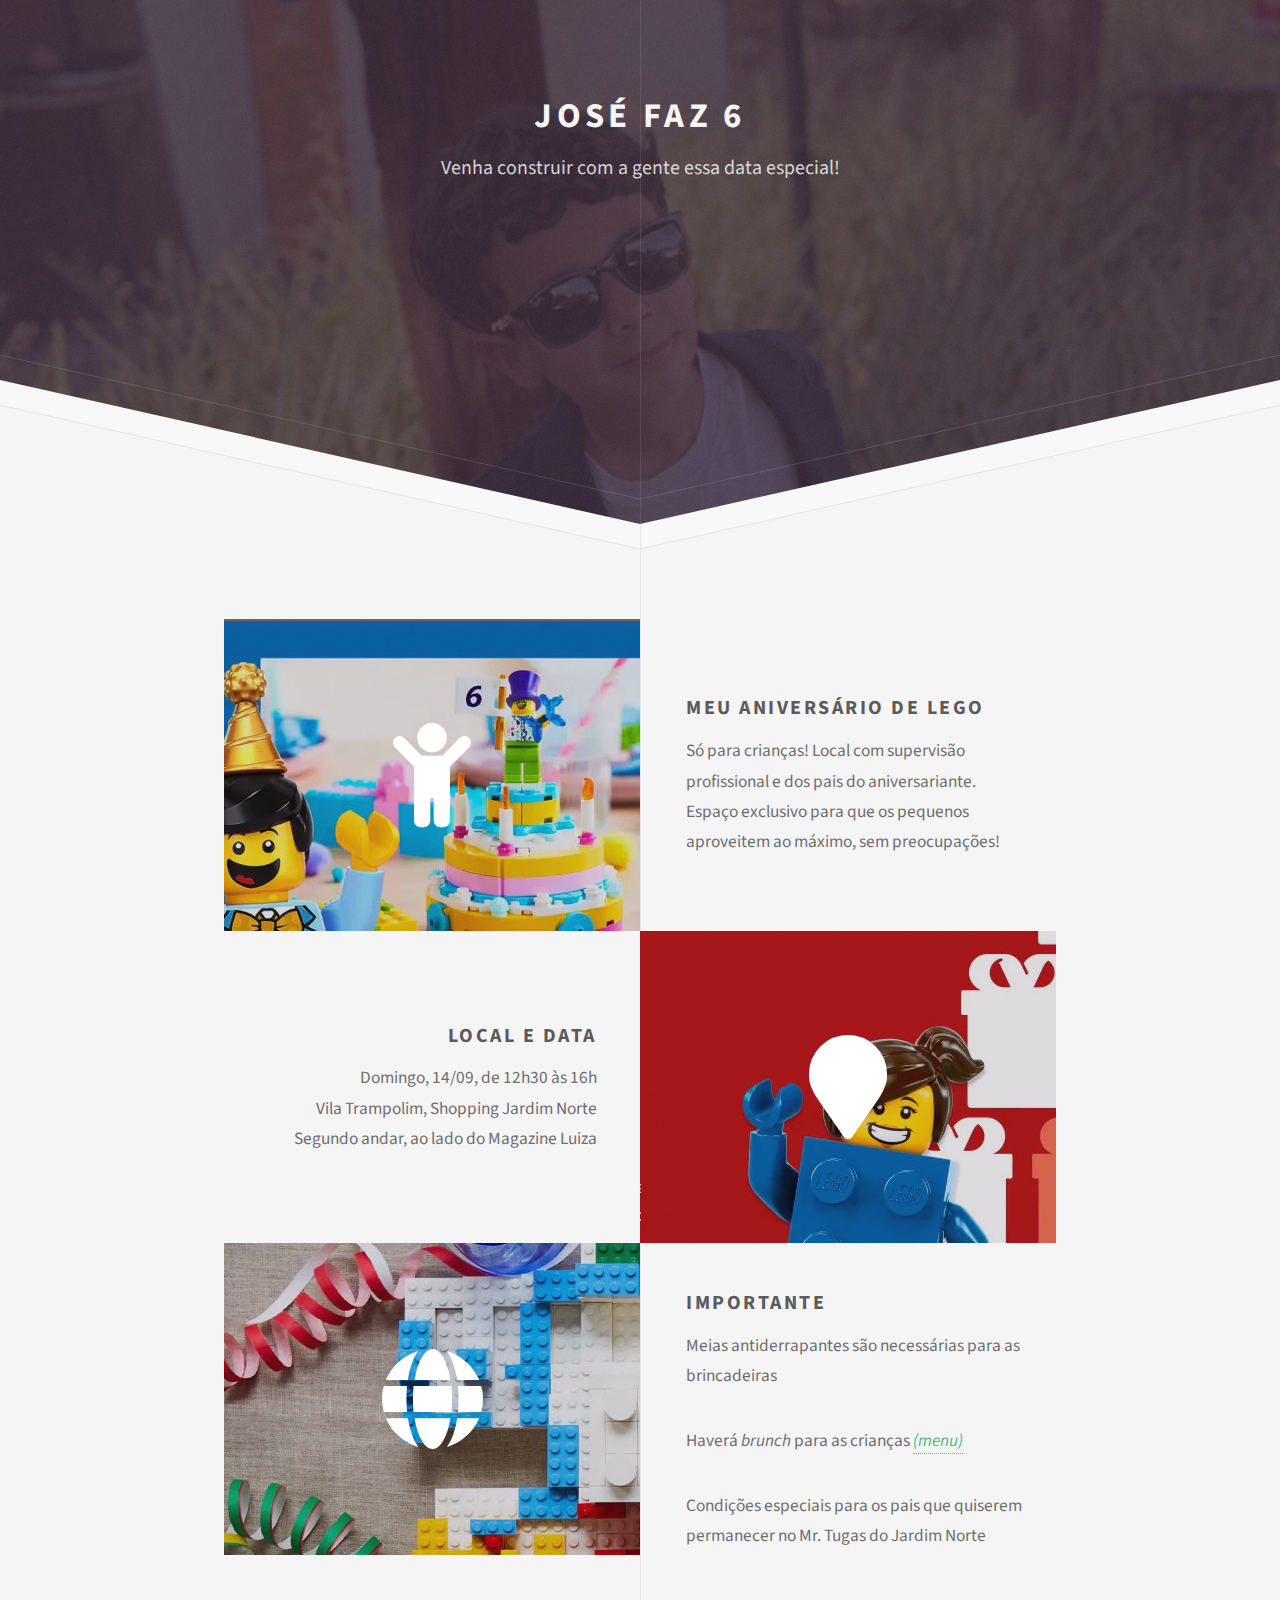
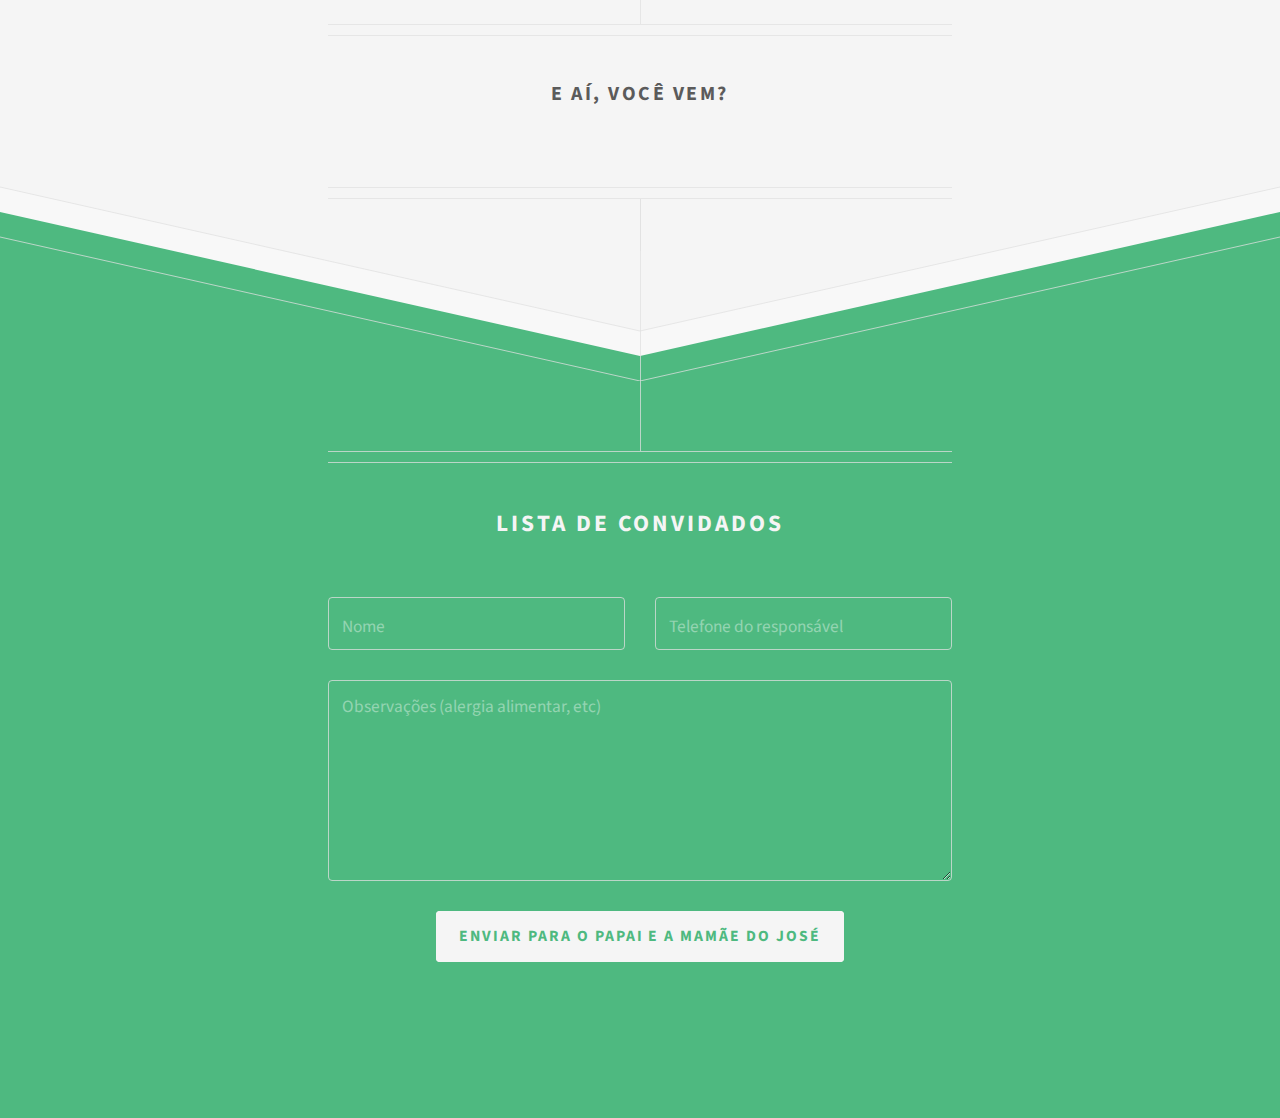
<file: index.html>
<!DOCTYPE html>
<!--
  Directive by HTML5 UP
  html5up.net | @ajlkn
  Free for personal and commercial use under the CCA 3.0 license (html5up.net/license)
-->
<html>

<head>
  <title>José faz 6</title>
  <meta charset="utf-8" />
  <meta name="viewport" content="width=device-width, initial-scale=1, user-scalable=no" />
  <link rel="stylesheet" href="assets/css/main.css" />
</head>

<body class="is-preload">
  <!-- Header -->
  <div id="header">
    <h1>José faz 6</h1>
    <p>Venha construir com a gente essa data especial!</p>
  </div>
  <!-- Main -->
  <div id="main">
    <!--
        <header class="major container medium">
        	<h2>
        	A
        	<br />
        	B
        	<br />
        	C
        	</h2>
            <p></p>	
        </header>
        -->
    <div class="box alt container">
      <section class="feature left">
        <a href="#" class="image icon solid fa-child"><img src="images/pic01.jpg" alt="" /></a>
        <div class="content">
          <h3>Meu aniversário de Lego</h3>
          <p>
            Só para crianças! Local com supervisão profissional e dos pais do aniversariante.<br />
            Espaço exclusivo para que os pequenos aproveitem ao máximo, sem preocupações!
          </p>
        </div>
      </section>
      <section class="feature right">
        <a href="#" class="image icon solid fa-map-marker"><img src="images/pic02.jpg" alt="" /></a>
        <div class="content">
          <h3>Local e data</h3>
          <p>
            Domingo, 14/09, de 12h30 às 16h<br />
            Vila Trampolim, Shopping Jardim Norte<br />
            Segundo andar, ao lado do Magazine Luiza
          </p>
        </div>
      </section>
      <section class="feature left">
        <a href="#" class="image icon solid fa-globe"><img src="images/pic03.jpg" alt="" /></a>
        <div class="content">
          <h3>Importante</h3>
          <p>
            Meias antiderrapantes são necessárias para as brincadeiras
          </p>
          <p>
            Haverá <em>brunch</em> para as crianças <em><a href=assets/pdf/brunch.pdf target="_blank">(menu)</a></em>
          </p>
          <p>
            Condições especiais para os pais que quiserem permanecer no Mr. Tugas do Jardim Norte
          </p>
        </div>
      </section>
    </div>
    <footer class="major container medium">
      <h3>E aí, você vem?</h3>
      <p>
        <!-- Vai ser legal! Mas para vir tem que pedir a um adulto te colocar na lista. -->
      </p>
    </footer>
  </div>
  <!-- Footer -->
  <div id="footer">
    <div class="container medium">
      <header class="major last">
        <h2>Lista de convidados</h2>
      </header>
      <form id="form-confirmacao" action="https://formsubmit.co/r.marangon@gmail.com" method="POST">
        <input type="hidden" name="_subject" value="Confirmação para aniversário do José" />
        <input type="hidden" name="_cc" value="ceciizidorio@gmail.com" />
        <input type="hidden" name="_next" value="https://rdmarangon.github.io/aniversario-jose-6/obrigado.html" />
        <div class="row">
          <div class="col-6 col-12-mobilep">
            <input type="text" name="name" placeholder="Nome" required />
          </div>
          <div class="col-6 col-12-mobilep">
            <input type="text" name="telefone" placeholder="Telefone do responsável" required />
          </div>
          <div class="col-12">
            <textarea name="mensagem" placeholder="Observações (alergia alimentar, etc)" rows="6"></textarea>
          </div>
          <div class="col-12">
            <ul class="actions special">
              <li>
                <input type="submit" value="Enviar para o papai e a mamãe do José" />
              </li>
            </ul>
          </div>
        </div>
      </form>
    </div>
  </div>
  <!-- Scripts -->
  <script src="assets/js/jquery.min.js"></script>
  <script src="assets/js/jquery.mask.min.js"></script>
  <script src="assets/js/browser.min.js"></script>
  <script src="assets/js/breakpoints.min.js"></script>
  <script src="assets/js/util.js"></script>
  <script src="assets/js/main.js"></script>
  <script src="assets/js/telefone-mask.js"></script>
</body>

</html>
</file>
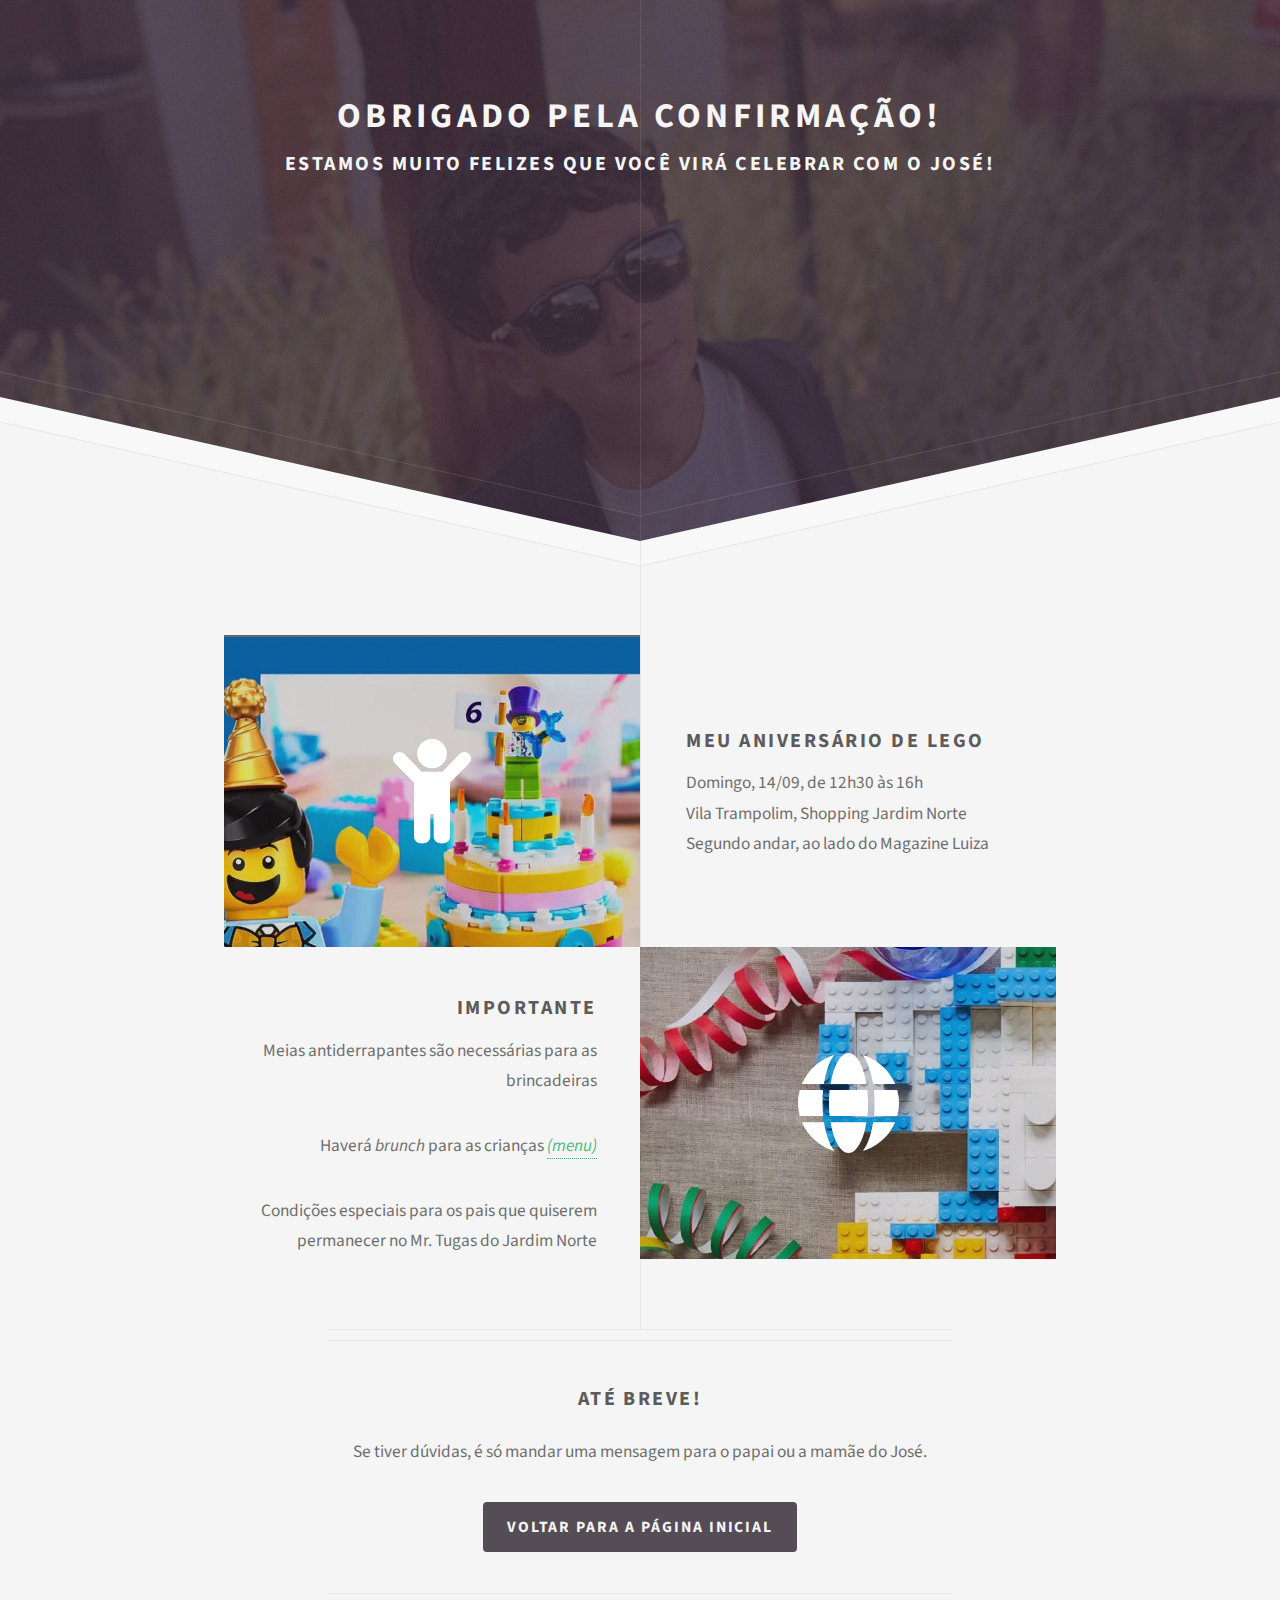
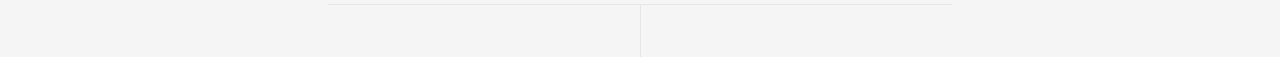
<file: obrigado.html>
<!DOCTYPE html>
<html>

<head>
  <title>Obrigado! - José faz 6</title>
  <meta charset="utf-8" />
  <meta name="viewport" content="width=device-width, initial-scale=1, user-scalable=no" />
  <link rel="stylesheet" href="assets/css/main.css" />
</head>

<body class="is-preload">
  <div id="header">
    <h1>Obrigado pela confirmação!</h1>
    <h3>Estamos muito felizes que você virá celebrar com o José!</h3>
  </div>
  <div id="main">
    <div class="box alt container">
      <section class="feature left">
        <a href="#" class="image icon solid fa-child">
          <img src="images/pic01.jpg" alt="Aniversário do José" />
        </a>
        <div class="content">
          <h3>Meu aniversário de Lego</h3>
          Domingo, 14/09, de 12h30 às 16h<br />
          Vila Trampolim, Shopping Jardim Norte<br />
          Segundo andar, ao lado do Magazine Luiza
        </div>
      </section>
      <section class="feature right">
        <a href="#" class="image icon solid fa-globe">
          <img src="images/pic03.jpg" alt="Detalhes importantes" />
        </a>
        <div class="content">
          <h3>Importante</h3>
          <p>
            Meias antiderrapantes são necessárias para as brincadeiras
          </p>
          <p>
            Haverá <em>brunch</em> para as crianças <em><a href=assets/pdf/brunch.pdf target="_blank">(menu)</a></em>
          </p>
          <p>
            Condições especiais para os pais que quiserem permanecer no Mr. Tugas do Jardim Norte
          </p>
        </div>
      </section>
    </div>
    <footer class="major container medium">
      <h3>Até breve!</h3>
      <p>Se tiver dúvidas, é só mandar uma mensagem para o papai ou a mamãe do José.</p>
      <a href="index.html" class="button special">Voltar para a página inicial</a>
    </footer>
  </div>
  <script src="assets/js/jquery.min.js"></script>
  <script src="assets/js/jquery.mask.min.js"></script>
  <script src="assets/js/browser.min.js"></script>
  <script src="assets/js/breakpoints.min.js"></script>
  <script src="assets/js/util.js"></script>
  <script src="assets/js/main.js"></script>
</body>

</html>
</file>
<file: assets/css/main.css>
@import url("fontawesome-all.min.css");
@import url("https://fonts.googleapis.com/css?family=Source+Sans+Pro:300,300italic,400,400italic,600,600italic,700,700italic");

/*
	Directive by HTML5 UP
	html5up.net | @ajlkn
	Free for personal and commercial use under the CCA 3.0 license (html5up.net/license)
*/

html, body, div, span, applet, object,
iframe, h1, h2, h3, h4, h5, h6, p, blockquote,
pre, a, abbr, acronym, address, big, cite,
code, del, dfn, em, img, ins, kbd, q, s, samp,
small, strike, strong, sub, sup, tt, var, b,
u, i, center, dl, dt, dd, ol, ul, li, fieldset,
form, label, legend, table, caption, tbody,
tfoot, thead, tr, th, td, article, aside,
canvas, details, embed, figure, figcaption,
footer, header, hgroup, menu, nav, output, ruby,
section, summary, time, mark, audio, video {
	margin: 0;
	padding: 0;
	border: 0;
	font-size: 100%;
	font: inherit;
	vertical-align: baseline;}

article, aside, details, figcaption, figure,
footer, header, hgroup, menu, nav, section {
	display: block;}

body {
	line-height: 1;
}

ol, ul {
	list-style: none;
}

blockquote, q {
	quotes: none;
}

	blockquote:before, blockquote:after, q:before, q:after {
		content: '';
		content: none;
	}

table {
	border-collapse: collapse;
	border-spacing: 0;
}

body {
	-webkit-text-size-adjust: none;
}

mark {
	background-color: transparent;
	color: inherit;
}

input::-moz-focus-inner {
	border: 0;
	padding: 0;
}

input, select, textarea {
	-moz-appearance: none;
	-webkit-appearance: none;
	-ms-appearance: none;
	appearance: none;
}

/* Basic */

	html {
		box-sizing: border-box;
	}

	*, *:before, *:after {
		box-sizing: inherit;
	}

	html, body {
		height: 100%;
	}

	body {
		background: #f5f5f5;
	}

		body.is-preload *, body.is-preload *:before, body.is-preload *:after {
			-moz-animation: none !important;
			-webkit-animation: none !important;
			-ms-animation: none !important;
			animation: none !important;
			-moz-transition: none !important;
			-webkit-transition: none !important;
			-ms-transition: none !important;
			transition: none !important;
		}

	body, input, select, textarea {
		color: #6e6e6e;
		font-family: 'Source Sans Pro', sans-serif;
		font-size: 16pt;
		font-weight: 400;
		line-height: 1.75em;
	}

	a {
		-moz-transition: color 0.2s ease-in-out, border-bottom-color 0.2s ease-in-out;
		-webkit-transition: color 0.2s ease-in-out, border-bottom-color 0.2s ease-in-out;
		-ms-transition: color 0.2s ease-in-out, border-bottom-color 0.2s ease-in-out;
		transition: color 0.2s ease-in-out, border-bottom-color 0.2s ease-in-out;
		border-bottom: dotted 1px;
		color: #4eb980;
		text-decoration: none;
	}

		a:hover {
			border-bottom-color: transparent;
		}

	strong, b {
		font-weight: 600;
		color: #5b5b5b;
	}

	em, i {
		font-style: italic;
	}

	p, ul, ol, dl, table, blockquote, form {
		margin: 0 0 2em 0;
	}

	h1, h2, h3, h4, h5, h6 {
		color: #5b5b5b;
		font-weight: 700;
		letter-spacing: 0.125em;
		line-height: 1.75em;
		margin-bottom: 1em;
		text-transform: uppercase;
		text-align: center;
	}

		h1 a, h2 a, h3 a, h4 a, h5 a, h6 a {
			color: inherit;
			text-decoration: none;
		}

	h2 {
		font-size: 1.75em;
	}

	h3 {
		font-size: 1.5em;
	}

	sub {
		font-size: 0.8em;
		position: relative;
		top: 0.5em;
	}

	sup {
		font-size: 0.8em;
		position: relative;
		top: -0.5em;
	}

	hr {
		border: 0;
		border-top: solid 1px rgba(224, 224, 224, 0.75);
		margin-bottom: 1.5em;
	}

	blockquote {
		border-left: solid 0.5em rgba(224, 224, 224, 0.75);
		font-style: italic;
		padding: 1em 0 1em 2em;
	}

/* Container */

	.container {
		margin: 0 auto;
		max-width: 100%;
		width: 51em;
	}

		.container.medium {
			width: 38.25em;
		}

		@media screen and (max-width: 1280px) {

			.container {
				width: 48em;
			}

				.container.medium {
					width: 36em;
				}

		}

		@media screen and (max-width: 980px) {

			.container {
				width: 95%;
			}

				.container.medium {
					width: 71.25%;
				}

		}

		@media screen and (max-width: 840px) {

			.container {
				width: 95% !important;
			}

		}

		@media screen and (max-width: 736px) {

			.container {
				width: 90% !important;
			}

		}

		@media screen and (max-width: 480px) {

			.container {
				width: 100% !important;
			}

		}

/* Row */

	.row {
		display: flex;
		flex-wrap: wrap;
		box-sizing: border-box;
		align-items: stretch;
	}

		.row > * {
			box-sizing: border-box;
		}

		.row.gtr-uniform > * > :last-child {
			margin-bottom: 0;
		}

		.row.aln-left {
			justify-content: flex-start;
		}

		.row.aln-center {
			justify-content: center;
		}

		.row.aln-right {
			justify-content: flex-end;
		}

		.row.aln-top {
			align-items: flex-start;
		}

		.row.aln-middle {
			align-items: center;
		}

		.row.aln-bottom {
			align-items: flex-end;
		}

		.row > .imp {
			order: -1;
		}

		.row > .col-1 {
			width: 8.33333%;
		}

		.row > .off-1 {
			margin-left: 8.33333%;
		}

		.row > .col-2 {
			width: 16.66667%;
		}

		.row > .off-2 {
			margin-left: 16.66667%;
		}

		.row > .col-3 {
			width: 25%;
		}

		.row > .off-3 {
			margin-left: 25%;
		}

		.row > .col-4 {
			width: 33.33333%;
		}

		.row > .off-4 {
			margin-left: 33.33333%;
		}

		.row > .col-5 {
			width: 41.66667%;
		}

		.row > .off-5 {
			margin-left: 41.66667%;
		}

		.row > .col-6 {
			width: 50%;
		}

		.row > .off-6 {
			margin-left: 50%;
		}

		.row > .col-7 {
			width: 58.33333%;
		}

		.row > .off-7 {
			margin-left: 58.33333%;
		}

		.row > .col-8 {
			width: 66.66667%;
		}

		.row > .off-8 {
			margin-left: 66.66667%;
		}

		.row > .col-9 {
			width: 75%;
		}

		.row > .off-9 {
			margin-left: 75%;
		}

		.row > .col-10 {
			width: 83.33333%;
		}

		.row > .off-10 {
			margin-left: 83.33333%;
		}

		.row > .col-11 {
			width: 91.66667%;
		}

		.row > .off-11 {
			margin-left: 91.66667%;
		}

		.row > .col-12 {
			width: 100%;
		}

		.row > .off-12 {
			margin-left: 100%;
		}

		.row.gtr-0 {
			margin-top: 0px;
			margin-left: 0px;
		}

			.row.gtr-0 > * {
				padding: 0px 0 0 0px;
			}

			.row.gtr-0.gtr-uniform {
				margin-top: 0px;
			}

				.row.gtr-0.gtr-uniform > * {
					padding-top: 0px;
				}

		.row.gtr-25 {
			margin-top: -7.5px;
			margin-left: -7.5px;
		}

			.row.gtr-25 > * {
				padding: 7.5px 0 0 7.5px;
			}

			.row.gtr-25.gtr-uniform {
				margin-top: -7.5px;
			}

				.row.gtr-25.gtr-uniform > * {
					padding-top: 7.5px;
				}

		.row.gtr-50 {
			margin-top: -15px;
			margin-left: -15px;
		}

			.row.gtr-50 > * {
				padding: 15px 0 0 15px;
			}

			.row.gtr-50.gtr-uniform {
				margin-top: -15px;
			}

				.row.gtr-50.gtr-uniform > * {
					padding-top: 15px;
				}

		.row {
			margin-top: -30px;
			margin-left: -30px;
		}

			.row > * {
				padding: 30px 0 0 30px;
			}

			.row.gtr-uniform {
				margin-top: -30px;
			}

				.row.gtr-uniform > * {
					padding-top: 30px;
				}

		.row.gtr-150 {
			margin-top: -45px;
			margin-left: -45px;
		}

			.row.gtr-150 > * {
				padding: 45px 0 0 45px;
			}

			.row.gtr-150.gtr-uniform {
				margin-top: -45px;
			}

				.row.gtr-150.gtr-uniform > * {
					padding-top: 45px;
				}

		.row.gtr-200 {
			margin-top: -60px;
			margin-left: -60px;
		}

			.row.gtr-200 > * {
				padding: 60px 0 0 60px;
			}

			.row.gtr-200.gtr-uniform {
				margin-top: -60px;
			}

				.row.gtr-200.gtr-uniform > * {
					padding-top: 60px;
				}

		@media screen and (max-width: 1680px) {

			.row {
				display: flex;
				flex-wrap: wrap;
				box-sizing: border-box;
				align-items: stretch;
			}

				.row > * {
					box-sizing: border-box;
				}

				.row.gtr-uniform > * > :last-child {
					margin-bottom: 0;
				}

				.row.aln-left {
					justify-content: flex-start;
				}

				.row.aln-center {
					justify-content: center;
				}

				.row.aln-right {
					justify-content: flex-end;
				}

				.row.aln-top {
					align-items: flex-start;
				}

				.row.aln-middle {
					align-items: center;
				}

				.row.aln-bottom {
					align-items: flex-end;
				}

				.row > .imp-wide {
					order: -1;
				}

				.row > .col-1-wide {
					width: 8.33333%;
				}

				.row > .off-1-wide {
					margin-left: 8.33333%;
				}

				.row > .col-2-wide {
					width: 16.66667%;
				}

				.row > .off-2-wide {
					margin-left: 16.66667%;
				}

				.row > .col-3-wide {
					width: 25%;
				}

				.row > .off-3-wide {
					margin-left: 25%;
				}

				.row > .col-4-wide {
					width: 33.33333%;
				}

				.row > .off-4-wide {
					margin-left: 33.33333%;
				}

				.row > .col-5-wide {
					width: 41.66667%;
				}

				.row > .off-5-wide {
					margin-left: 41.66667%;
				}

				.row > .col-6-wide {
					width: 50%;
				}

				.row > .off-6-wide {
					margin-left: 50%;
				}

				.row > .col-7-wide {
					width: 58.33333%;
				}

				.row > .off-7-wide {
					margin-left: 58.33333%;
				}

				.row > .col-8-wide {
					width: 66.66667%;
				}

				.row > .off-8-wide {
					margin-left: 66.66667%;
				}

				.row > .col-9-wide {
					width: 75%;
				}

				.row > .off-9-wide {
					margin-left: 75%;
				}

				.row > .col-10-wide {
					width: 83.33333%;
				}

				.row > .off-10-wide {
					margin-left: 83.33333%;
				}

				.row > .col-11-wide {
					width: 91.66667%;
				}

				.row > .off-11-wide {
					margin-left: 91.66667%;
				}

				.row > .col-12-wide {
					width: 100%;
				}

				.row > .off-12-wide {
					margin-left: 100%;
				}

				.row.gtr-0 {
					margin-top: 0px;
					margin-left: 0px;
				}

					.row.gtr-0 > * {
						padding: 0px 0 0 0px;
					}

					.row.gtr-0.gtr-uniform {
						margin-top: 0px;
					}

						.row.gtr-0.gtr-uniform > * {
							padding-top: 0px;
						}

				.row.gtr-25 {
					margin-top: -7.5px;
					margin-left: -7.5px;
				}

					.row.gtr-25 > * {
						padding: 7.5px 0 0 7.5px;
					}

					.row.gtr-25.gtr-uniform {
						margin-top: -7.5px;
					}

						.row.gtr-25.gtr-uniform > * {
							padding-top: 7.5px;
						}

				.row.gtr-50 {
					margin-top: -15px;
					margin-left: -15px;
				}

					.row.gtr-50 > * {
						padding: 15px 0 0 15px;
					}

					.row.gtr-50.gtr-uniform {
						margin-top: -15px;
					}

						.row.gtr-50.gtr-uniform > * {
							padding-top: 15px;
						}

				.row {
					margin-top: -30px;
					margin-left: -30px;
				}

					.row > * {
						padding: 30px 0 0 30px;
					}

					.row.gtr-uniform {
						margin-top: -30px;
					}

						.row.gtr-uniform > * {
							padding-top: 30px;
						}

				.row.gtr-150 {
					margin-top: -45px;
					margin-left: -45px;
				}

					.row.gtr-150 > * {
						padding: 45px 0 0 45px;
					}

					.row.gtr-150.gtr-uniform {
						margin-top: -45px;
					}

						.row.gtr-150.gtr-uniform > * {
							padding-top: 45px;
						}

				.row.gtr-200 {
					margin-top: -60px;
					margin-left: -60px;
				}

					.row.gtr-200 > * {
						padding: 60px 0 0 60px;
					}

					.row.gtr-200.gtr-uniform {
						margin-top: -60px;
					}

						.row.gtr-200.gtr-uniform > * {
							padding-top: 60px;
						}

		}

		@media screen and (max-width: 1280px) {

			.row {
				display: flex;
				flex-wrap: wrap;
				box-sizing: border-box;
				align-items: stretch;
			}

				.row > * {
					box-sizing: border-box;
				}

				.row.gtr-uniform > * > :last-child {
					margin-bottom: 0;
				}

				.row.aln-left {
					justify-content: flex-start;
				}

				.row.aln-center {
					justify-content: center;
				}

				.row.aln-right {
					justify-content: flex-end;
				}

				.row.aln-top {
					align-items: flex-start;
				}

				.row.aln-middle {
					align-items: center;
				}

				.row.aln-bottom {
					align-items: flex-end;
				}

				.row > .imp-normal {
					order: -1;
				}

				.row > .col-1-normal {
					width: 8.33333%;
				}

				.row > .off-1-normal {
					margin-left: 8.33333%;
				}

				.row > .col-2-normal {
					width: 16.66667%;
				}

				.row > .off-2-normal {
					margin-left: 16.66667%;
				}

				.row > .col-3-normal {
					width: 25%;
				}

				.row > .off-3-normal {
					margin-left: 25%;
				}

				.row > .col-4-normal {
					width: 33.33333%;
				}

				.row > .off-4-normal {
					margin-left: 33.33333%;
				}

				.row > .col-5-normal {
					width: 41.66667%;
				}

				.row > .off-5-normal {
					margin-left: 41.66667%;
				}

				.row > .col-6-normal {
					width: 50%;
				}

				.row > .off-6-normal {
					margin-left: 50%;
				}

				.row > .col-7-normal {
					width: 58.33333%;
				}

				.row > .off-7-normal {
					margin-left: 58.33333%;
				}

				.row > .col-8-normal {
					width: 66.66667%;
				}

				.row > .off-8-normal {
					margin-left: 66.66667%;
				}

				.row > .col-9-normal {
					width: 75%;
				}

				.row > .off-9-normal {
					margin-left: 75%;
				}

				.row > .col-10-normal {
					width: 83.33333%;
				}

				.row > .off-10-normal {
					margin-left: 83.33333%;
				}

				.row > .col-11-normal {
					width: 91.66667%;
				}

				.row > .off-11-normal {
					margin-left: 91.66667%;
				}

				.row > .col-12-normal {
					width: 100%;
				}

				.row > .off-12-normal {
					margin-left: 100%;
				}

				.row.gtr-0 {
					margin-top: 0px;
					margin-left: 0px;
				}

					.row.gtr-0 > * {
						padding: 0px 0 0 0px;
					}

					.row.gtr-0.gtr-uniform {
						margin-top: 0px;
					}

						.row.gtr-0.gtr-uniform > * {
							padding-top: 0px;
						}

				.row.gtr-25 {
					margin-top: -7.5px;
					margin-left: -7.5px;
				}

					.row.gtr-25 > * {
						padding: 7.5px 0 0 7.5px;
					}

					.row.gtr-25.gtr-uniform {
						margin-top: -7.5px;
					}

						.row.gtr-25.gtr-uniform > * {
							padding-top: 7.5px;
						}

				.row.gtr-50 {
					margin-top: -15px;
					margin-left: -15px;
				}

					.row.gtr-50 > * {
						padding: 15px 0 0 15px;
					}

					.row.gtr-50.gtr-uniform {
						margin-top: -15px;
					}

						.row.gtr-50.gtr-uniform > * {
							padding-top: 15px;
						}

				.row {
					margin-top: -30px;
					margin-left: -30px;
				}

					.row > * {
						padding: 30px 0 0 30px;
					}

					.row.gtr-uniform {
						margin-top: -30px;
					}

						.row.gtr-uniform > * {
							padding-top: 30px;
						}

				.row.gtr-150 {
					margin-top: -45px;
					margin-left: -45px;
				}

					.row.gtr-150 > * {
						padding: 45px 0 0 45px;
					}

					.row.gtr-150.gtr-uniform {
						margin-top: -45px;
					}

						.row.gtr-150.gtr-uniform > * {
							padding-top: 45px;
						}

				.row.gtr-200 {
					margin-top: -60px;
					margin-left: -60px;
				}

					.row.gtr-200 > * {
						padding: 60px 0 0 60px;
					}

					.row.gtr-200.gtr-uniform {
						margin-top: -60px;
					}

						.row.gtr-200.gtr-uniform > * {
							padding-top: 60px;
						}

		}

		@media screen and (max-width: 980px) {

			.row {
				display: flex;
				flex-wrap: wrap;
				box-sizing: border-box;
				align-items: stretch;
			}

				.row > * {
					box-sizing: border-box;
				}

				.row.gtr-uniform > * > :last-child {
					margin-bottom: 0;
				}

				.row.aln-left {
					justify-content: flex-start;
				}

				.row.aln-center {
					justify-content: center;
				}

				.row.aln-right {
					justify-content: flex-end;
				}

				.row.aln-top {
					align-items: flex-start;
				}

				.row.aln-middle {
					align-items: center;
				}

				.row.aln-bottom {
					align-items: flex-end;
				}

				.row > .imp-narrow {
					order: -1;
				}

				.row > .col-1-narrow {
					width: 8.33333%;
				}

				.row > .off-1-narrow {
					margin-left: 8.33333%;
				}

				.row > .col-2-narrow {
					width: 16.66667%;
				}

				.row > .off-2-narrow {
					margin-left: 16.66667%;
				}

				.row > .col-3-narrow {
					width: 25%;
				}

				.row > .off-3-narrow {
					margin-left: 25%;
				}

				.row > .col-4-narrow {
					width: 33.33333%;
				}

				.row > .off-4-narrow {
					margin-left: 33.33333%;
				}

				.row > .col-5-narrow {
					width: 41.66667%;
				}

				.row > .off-5-narrow {
					margin-left: 41.66667%;
				}

				.row > .col-6-narrow {
					width: 50%;
				}

				.row > .off-6-narrow {
					margin-left: 50%;
				}

				.row > .col-7-narrow {
					width: 58.33333%;
				}

				.row > .off-7-narrow {
					margin-left: 58.33333%;
				}

				.row > .col-8-narrow {
					width: 66.66667%;
				}

				.row > .off-8-narrow {
					margin-left: 66.66667%;
				}

				.row > .col-9-narrow {
					width: 75%;
				}

				.row > .off-9-narrow {
					margin-left: 75%;
				}

				.row > .col-10-narrow {
					width: 83.33333%;
				}

				.row > .off-10-narrow {
					margin-left: 83.33333%;
				}

				.row > .col-11-narrow {
					width: 91.66667%;
				}

				.row > .off-11-narrow {
					margin-left: 91.66667%;
				}

				.row > .col-12-narrow {
					width: 100%;
				}

				.row > .off-12-narrow {
					margin-left: 100%;
				}

				.row.gtr-0 {
					margin-top: 0px;
					margin-left: 0px;
				}

					.row.gtr-0 > * {
						padding: 0px 0 0 0px;
					}

					.row.gtr-0.gtr-uniform {
						margin-top: 0px;
					}

						.row.gtr-0.gtr-uniform > * {
							padding-top: 0px;
						}

				.row.gtr-25 {
					margin-top: -7.5px;
					margin-left: -7.5px;
				}

					.row.gtr-25 > * {
						padding: 7.5px 0 0 7.5px;
					}

					.row.gtr-25.gtr-uniform {
						margin-top: -7.5px;
					}

						.row.gtr-25.gtr-uniform > * {
							padding-top: 7.5px;
						}

				.row.gtr-50 {
					margin-top: -15px;
					margin-left: -15px;
				}

					.row.gtr-50 > * {
						padding: 15px 0 0 15px;
					}

					.row.gtr-50.gtr-uniform {
						margin-top: -15px;
					}

						.row.gtr-50.gtr-uniform > * {
							padding-top: 15px;
						}

				.row {
					margin-top: -30px;
					margin-left: -30px;
				}

					.row > * {
						padding: 30px 0 0 30px;
					}

					.row.gtr-uniform {
						margin-top: -30px;
					}

						.row.gtr-uniform > * {
							padding-top: 30px;
						}

				.row.gtr-150 {
					margin-top: -45px;
					margin-left: -45px;
				}

					.row.gtr-150 > * {
						padding: 45px 0 0 45px;
					}

					.row.gtr-150.gtr-uniform {
						margin-top: -45px;
					}

						.row.gtr-150.gtr-uniform > * {
							padding-top: 45px;
						}

				.row.gtr-200 {
					margin-top: -60px;
					margin-left: -60px;
				}

					.row.gtr-200 > * {
						padding: 60px 0 0 60px;
					}

					.row.gtr-200.gtr-uniform {
						margin-top: -60px;
					}

						.row.gtr-200.gtr-uniform > * {
							padding-top: 60px;
						}

		}

		@media screen and (max-width: 840px) {

			.row {
				display: flex;
				flex-wrap: wrap;
				box-sizing: border-box;
				align-items: stretch;
			}

				.row > * {
					box-sizing: border-box;
				}

				.row.gtr-uniform > * > :last-child {
					margin-bottom: 0;
				}

				.row.aln-left {
					justify-content: flex-start;
				}

				.row.aln-center {
					justify-content: center;
				}

				.row.aln-right {
					justify-content: flex-end;
				}

				.row.aln-top {
					align-items: flex-start;
				}

				.row.aln-middle {
					align-items: center;
				}

				.row.aln-bottom {
					align-items: flex-end;
				}

				.row > .imp-narrower {
					order: -1;
				}

				.row > .col-1-narrower {
					width: 8.33333%;
				}

				.row > .off-1-narrower {
					margin-left: 8.33333%;
				}

				.row > .col-2-narrower {
					width: 16.66667%;
				}

				.row > .off-2-narrower {
					margin-left: 16.66667%;
				}

				.row > .col-3-narrower {
					width: 25%;
				}

				.row > .off-3-narrower {
					margin-left: 25%;
				}

				.row > .col-4-narrower {
					width: 33.33333%;
				}

				.row > .off-4-narrower {
					margin-left: 33.33333%;
				}

				.row > .col-5-narrower {
					width: 41.66667%;
				}

				.row > .off-5-narrower {
					margin-left: 41.66667%;
				}

				.row > .col-6-narrower {
					width: 50%;
				}

				.row > .off-6-narrower {
					margin-left: 50%;
				}

				.row > .col-7-narrower {
					width: 58.33333%;
				}

				.row > .off-7-narrower {
					margin-left: 58.33333%;
				}

				.row > .col-8-narrower {
					width: 66.66667%;
				}

				.row > .off-8-narrower {
					margin-left: 66.66667%;
				}

				.row > .col-9-narrower {
					width: 75%;
				}

				.row > .off-9-narrower {
					margin-left: 75%;
				}

				.row > .col-10-narrower {
					width: 83.33333%;
				}

				.row > .off-10-narrower {
					margin-left: 83.33333%;
				}

				.row > .col-11-narrower {
					width: 91.66667%;
				}

				.row > .off-11-narrower {
					margin-left: 91.66667%;
				}

				.row > .col-12-narrower {
					width: 100%;
				}

				.row > .off-12-narrower {
					margin-left: 100%;
				}

				.row.gtr-0 {
					margin-top: 0px;
					margin-left: 0px;
				}

					.row.gtr-0 > * {
						padding: 0px 0 0 0px;
					}

					.row.gtr-0.gtr-uniform {
						margin-top: 0px;
					}

						.row.gtr-0.gtr-uniform > * {
							padding-top: 0px;
						}

				.row.gtr-25 {
					margin-top: -5px;
					margin-left: -5px;
				}

					.row.gtr-25 > * {
						padding: 5px 0 0 5px;
					}

					.row.gtr-25.gtr-uniform {
						margin-top: -5px;
					}

						.row.gtr-25.gtr-uniform > * {
							padding-top: 5px;
						}

				.row.gtr-50 {
					margin-top: -10px;
					margin-left: -10px;
				}

					.row.gtr-50 > * {
						padding: 10px 0 0 10px;
					}

					.row.gtr-50.gtr-uniform {
						margin-top: -10px;
					}

						.row.gtr-50.gtr-uniform > * {
							padding-top: 10px;
						}

				.row {
					margin-top: -20px;
					margin-left: -20px;
				}

					.row > * {
						padding: 20px 0 0 20px;
					}

					.row.gtr-uniform {
						margin-top: -20px;
					}

						.row.gtr-uniform > * {
							padding-top: 20px;
						}

				.row.gtr-150 {
					margin-top: -30px;
					margin-left: -30px;
				}

					.row.gtr-150 > * {
						padding: 30px 0 0 30px;
					}

					.row.gtr-150.gtr-uniform {
						margin-top: -30px;
					}

						.row.gtr-150.gtr-uniform > * {
							padding-top: 30px;
						}

				.row.gtr-200 {
					margin-top: -40px;
					margin-left: -40px;
				}

					.row.gtr-200 > * {
						padding: 40px 0 0 40px;
					}

					.row.gtr-200.gtr-uniform {
						margin-top: -40px;
					}

						.row.gtr-200.gtr-uniform > * {
							padding-top: 40px;
						}

		}

		@media screen and (max-width: 736px) {

			.row {
				display: flex;
				flex-wrap: wrap;
				box-sizing: border-box;
				align-items: stretch;
			}

				.row > * {
					box-sizing: border-box;
				}

				.row.gtr-uniform > * > :last-child {
					margin-bottom: 0;
				}

				.row.aln-left {
					justify-content: flex-start;
				}

				.row.aln-center {
					justify-content: center;
				}

				.row.aln-right {
					justify-content: flex-end;
				}

				.row.aln-top {
					align-items: flex-start;
				}

				.row.aln-middle {
					align-items: center;
				}

				.row.aln-bottom {
					align-items: flex-end;
				}

				.row > .imp-mobile {
					order: -1;
				}

				.row > .col-1-mobile {
					width: 8.33333%;
				}

				.row > .off-1-mobile {
					margin-left: 8.33333%;
				}

				.row > .col-2-mobile {
					width: 16.66667%;
				}

				.row > .off-2-mobile {
					margin-left: 16.66667%;
				}

				.row > .col-3-mobile {
					width: 25%;
				}

				.row > .off-3-mobile {
					margin-left: 25%;
				}

				.row > .col-4-mobile {
					width: 33.33333%;
				}

				.row > .off-4-mobile {
					margin-left: 33.33333%;
				}

				.row > .col-5-mobile {
					width: 41.66667%;
				}

				.row > .off-5-mobile {
					margin-left: 41.66667%;
				}

				.row > .col-6-mobile {
					width: 50%;
				}

				.row > .off-6-mobile {
					margin-left: 50%;
				}

				.row > .col-7-mobile {
					width: 58.33333%;
				}

				.row > .off-7-mobile {
					margin-left: 58.33333%;
				}

				.row > .col-8-mobile {
					width: 66.66667%;
				}

				.row > .off-8-mobile {
					margin-left: 66.66667%;
				}

				.row > .col-9-mobile {
					width: 75%;
				}

				.row > .off-9-mobile {
					margin-left: 75%;
				}

				.row > .col-10-mobile {
					width: 83.33333%;
				}

				.row > .off-10-mobile {
					margin-left: 83.33333%;
				}

				.row > .col-11-mobile {
					width: 91.66667%;
				}

				.row > .off-11-mobile {
					margin-left: 91.66667%;
				}

				.row > .col-12-mobile {
					width: 100%;
				}

				.row > .off-12-mobile {
					margin-left: 100%;
				}

				.row.gtr-0 {
					margin-top: 0px;
					margin-left: 0px;
				}

					.row.gtr-0 > * {
						padding: 0px 0 0 0px;
					}

					.row.gtr-0.gtr-uniform {
						margin-top: 0px;
					}

						.row.gtr-0.gtr-uniform > * {
							padding-top: 0px;
						}

				.row.gtr-25 {
					margin-top: -57.5px;
					margin-left: -5px;
				}

					.row.gtr-25 > * {
						padding: 57.5px 0 0 5px;
					}

					.row.gtr-25.gtr-uniform {
						margin-top: -5px;
					}

						.row.gtr-25.gtr-uniform > * {
							padding-top: 5px;
						}

				.row.gtr-50 {
					margin-top: -115px;
					margin-left: -10px;
				}

					.row.gtr-50 > * {
						padding: 115px 0 0 10px;
					}

					.row.gtr-50.gtr-uniform {
						margin-top: -10px;
					}

						.row.gtr-50.gtr-uniform > * {
							padding-top: 10px;
						}

				.row {
					margin-top: -230px;
					margin-left: -20px;
				}

					.row > * {
						padding: 230px 0 0 20px;
					}

					.row.gtr-uniform {
						margin-top: -20px;
					}

						.row.gtr-uniform > * {
							padding-top: 20px;
						}

				.row.gtr-150 {
					margin-top: -345px;
					margin-left: -30px;
				}

					.row.gtr-150 > * {
						padding: 345px 0 0 30px;
					}

					.row.gtr-150.gtr-uniform {
						margin-top: -30px;
					}

						.row.gtr-150.gtr-uniform > * {
							padding-top: 30px;
						}

				.row.gtr-200 {
					margin-top: -460px;
					margin-left: -40px;
				}

					.row.gtr-200 > * {
						padding: 460px 0 0 40px;
					}

					.row.gtr-200.gtr-uniform {
						margin-top: -40px;
					}

						.row.gtr-200.gtr-uniform > * {
							padding-top: 40px;
						}

		}

		@media screen and (max-width: 480px) {

			.row {
				display: flex;
				flex-wrap: wrap;
				box-sizing: border-box;
				align-items: stretch;
			}

				.row > * {
					box-sizing: border-box;
				}

				.row.gtr-uniform > * > :last-child {
					margin-bottom: 0;
				}

				.row.aln-left {
					justify-content: flex-start;
				}

				.row.aln-center {
					justify-content: center;
				}

				.row.aln-right {
					justify-content: flex-end;
				}

				.row.aln-top {
					align-items: flex-start;
				}

				.row.aln-middle {
					align-items: center;
				}

				.row.aln-bottom {
					align-items: flex-end;
				}

				.row > .imp-mobilep {
					order: -1;
				}

				.row > .col-1-mobilep {
					width: 8.33333%;
				}

				.row > .off-1-mobilep {
					margin-left: 8.33333%;
				}

				.row > .col-2-mobilep {
					width: 16.66667%;
				}

				.row > .off-2-mobilep {
					margin-left: 16.66667%;
				}

				.row > .col-3-mobilep {
					width: 25%;
				}

				.row > .off-3-mobilep {
					margin-left: 25%;
				}

				.row > .col-4-mobilep {
					width: 33.33333%;
				}

				.row > .off-4-mobilep {
					margin-left: 33.33333%;
				}

				.row > .col-5-mobilep {
					width: 41.66667%;
				}

				.row > .off-5-mobilep {
					margin-left: 41.66667%;
				}

				.row > .col-6-mobilep {
					width: 50%;
				}

				.row > .off-6-mobilep {
					margin-left: 50%;
				}

				.row > .col-7-mobilep {
					width: 58.33333%;
				}

				.row > .off-7-mobilep {
					margin-left: 58.33333%;
				}

				.row > .col-8-mobilep {
					width: 66.66667%;
				}

				.row > .off-8-mobilep {
					margin-left: 66.66667%;
				}

				.row > .col-9-mobilep {
					width: 75%;
				}

				.row > .off-9-mobilep {
					margin-left: 75%;
				}

				.row > .col-10-mobilep {
					width: 83.33333%;
				}

				.row > .off-10-mobilep {
					margin-left: 83.33333%;
				}

				.row > .col-11-mobilep {
					width: 91.66667%;
				}

				.row > .off-11-mobilep {
					margin-left: 91.66667%;
				}

				.row > .col-12-mobilep {
					width: 100%;
				}

				.row > .off-12-mobilep {
					margin-left: 100%;
				}

				.row.gtr-0 {
					margin-top: 0px;
					margin-left: 0px;
				}

					.row.gtr-0 > * {
						padding: 0px 0 0 0px;
					}

					.row.gtr-0.gtr-uniform {
						margin-top: 0px;
					}

						.row.gtr-0.gtr-uniform > * {
							padding-top: 0px;
						}

				.row.gtr-25 {
					margin-top: -5px;
					margin-left: -5px;
				}

					.row.gtr-25 > * {
						padding: 5px 0 0 5px;
					}

					.row.gtr-25.gtr-uniform {
						margin-top: -5px;
					}

						.row.gtr-25.gtr-uniform > * {
							padding-top: 5px;
						}

				.row.gtr-50 {
					margin-top: -10px;
					margin-left: -10px;
				}

					.row.gtr-50 > * {
						padding: 10px 0 0 10px;
					}

					.row.gtr-50.gtr-uniform {
						margin-top: -10px;
					}

						.row.gtr-50.gtr-uniform > * {
							padding-top: 10px;
						}

				.row {
					margin-top: -20px;
					margin-left: -20px;
				}

					.row > * {
						padding: 20px 0 0 20px;
					}

					.row.gtr-uniform {
						margin-top: -20px;
					}

						.row.gtr-uniform > * {
							padding-top: 20px;
						}

				.row.gtr-150 {
					margin-top: -30px;
					margin-left: -30px;
				}

					.row.gtr-150 > * {
						padding: 30px 0 0 30px;
					}

					.row.gtr-150.gtr-uniform {
						margin-top: -30px;
					}

						.row.gtr-150.gtr-uniform > * {
							padding-top: 30px;
						}

				.row.gtr-200 {
					margin-top: -40px;
					margin-left: -40px;
				}

					.row.gtr-200 > * {
						padding: 40px 0 0 40px;
					}

					.row.gtr-200.gtr-uniform {
						margin-top: -40px;
					}

						.row.gtr-200.gtr-uniform > * {
							padding-top: 40px;
						}

		}

/* Section/Article */

	section.special, article.special {
		text-align: center;
	}

	header {
		text-align: center;
	}

		header p {
			position: relative;
			top: -1em;
			color: #888888;
			text-transform: uppercase;
			letter-spacing: 0.075em;
		}

		header.major {
			border-bottom-width: 1px;
			border-color: rgba(224, 224, 224, 0.75);
			border-style: solid;
			border-top-width: 1px;
			margin-bottom: 6em;
			padding: 4em 0;
			position: relative;
		}

			header.major:before, header.major:after {
				background: rgba(224, 224, 224, 0.75);
				content: '';
				display: block;
				height: 1px;
				left: 0;
				position: absolute;
				width: 100%;
			}

			header.major:before {
				top: 10px;
			}

			header.major:after {
				bottom: 10px;
			}

			header.major h2 {
				margin: 0;
			}

			header.major p {
				top: 0;
				margin: 1.5em 0 0 0;
				padding: 1.5em 1.5em 0 1.5em;
				font-size: 1.5em;
				line-height: 1.75em;
				border-top: solid 1px rgba(224, 224, 224, 0.75);
				display: inline-block;
			}

			header.major.last {
				border-bottom: 0;
				margin-bottom: 0;
				padding-bottom: 0;
			}

				header.major.last:after {
					display: none;
				}

				header.major.last h2 {
					margin-bottom: 1em;
				}

	footer {
		text-align: center;
	}

		footer.major {
			border-bottom-width: 1px;
			border-color: rgba(224, 224, 224, 0.75);
			border-style: solid;
			border-top-width: 1px;
			margin-top: 6em;
			padding: 4em 0;
			position: relative;
		}

			footer.major:before, footer.major:after {
				background: rgba(224, 224, 224, 0.75);
				content: '';
				display: block;
				height: 1px;
				left: 0;
				position: absolute;
				width: 100%;
			}

			footer.major:before {
				top: 10px;
			}

			footer.major:after {
				bottom: 10px;
			}

/* Form */

	label {
		display: block;
		color: #5b5b5b;
		font-size: 0.8em;
		font-weight: 700;
		letter-spacing: 0.125em;
		line-height: 1.75em;
		text-transform: uppercase;
		margin: 0 0 0.5em 0;
	}

	input[type="text"],
	input[type="password"],
	input[type="email"],
	select,
	textarea {
		-moz-appearance: none;
		-webkit-appearance: none;
		-ms-appearance: none;
		appearance: none;
		-moz-transition: background-color 0.2s ease-in-out;
		-webkit-transition: background-color 0.2s ease-in-out;
		-ms-transition: background-color 0.2s ease-in-out;
		transition: background-color 0.2s ease-in-out;
		background: none;
		border-radius: 4px;
		border: 0;
		border: solid 1px rgba(224, 224, 224, 0.75);
		color: inherit;
		display: block;
		outline: 0;
		padding: 0.75em;
		text-decoration: none;
		width: 100%;
		opacity: 1;
	}

		input[type="text"]:focus,
		input[type="password"]:focus,
		input[type="email"]:focus,
		select:focus,
		textarea:focus {
			background: rgba(224, 224, 224, 0.15);
			border-color: #4eb980;
		}

	input[type="text"],
	input[type="password"],
	input[type="email"],
	select {
		line-height: 1em;
	}

	select {
		background-image: url("data:image/svg+xml;charset=utf8,%3Csvg xmlns='http://www.w3.org/2000/svg' width='40' height='40' preserveAspectRatio='none' viewBox='0 0 40 40'%3E%3Cpath d='M9.4,12.3l10.4,10.4l10.4-10.4c0.2-0.2,0.5-0.4,0.9-0.4c0.3,0,0.6,0.1,0.9,0.4l3.3,3.3c0.2,0.2,0.4,0.5,0.4,0.9 c0,0.4-0.1,0.6-0.4,0.9L20.7,31.9c-0.2,0.2-0.5,0.4-0.9,0.4c-0.3,0-0.6-0.1-0.9-0.4L4.3,17.3c-0.2-0.2-0.4-0.5-0.4-0.9 c0-0.4,0.1-0.6,0.4-0.9l3.3-3.3c0.2-0.2,0.5-0.4,0.9-0.4S9.1,12.1,9.4,12.3z' fill='rgba(224, 224, 224, 0.75)' /%3E%3C/svg%3E");
		background-size: 1.25em;
		background-repeat: no-repeat;
		background-position: calc(100% - 1em) center;
		padding-right: 1.5em;
		text-overflow: ellipsis;
	}

		select option {
			color: #5b5b5b;
			background: #f5f5f5;
		}

		select:focus::-ms-value {
			background-color: transparent;
		}

		select::-ms-expand {
			display: none;
		}

	textarea {
		padding: 0.5em 0.75em;
	}

	::-webkit-input-placeholder {
		color: inherit;
		opacity: 0.5;
		position: relative;
		top: 3px;
	}

	:-moz-placeholder {
		color: inherit;
		opacity: 0.5;
	}

	::-moz-placeholder {
		color: inherit;
		opacity: 0.5;
	}

	:-ms-input-placeholder {
		color: inherit;
		opacity: 0.5;
	}

/* Image */

	.image {
		border: 0;
		display: inline-block;
		position: relative;
	}

		.image:after {
			-moz-transition: opacity 0.25s ease-in-out;
			-webkit-transition: opacity 0.25s ease-in-out;
			-ms-transition: opacity 0.25s ease-in-out;
			transition: opacity 0.25s ease-in-out;
			background-image: url("images/overlay.png");
			content: '';
			display: block;
			height: 100%;
			left: 0;
			opacity: 0.2;
			position: absolute;
			top: 0;
			width: 100%;
		}

		.image img {
			display: block;
		}

		.image.fit {
			display: block;
		}

			.image.fit img {
				display: block;
				width: 100%;
			}

		.image.feature {
			display: block;
			margin: 0 0 2em 0;
		}

			.image.feature img {
				display: block;
				width: 100%;
			}

		.image.icon {
			-moz-perspective: 500px;
			-webkit-perspective: 500px;
			-ms-perspective: 500px;
			perspective: 500px;
		}

			.image.icon:before {
				-moz-transition: -moz-transform 0.1s ease-in-out, font-size 0.1s ease-in-out;
				-webkit-transition: -webkit-transform 0.1s ease-in-out, font-size 0.1s ease-in-out;
				-ms-transition: -ms-transform 0.1s ease-in-out, font-size 0.1s ease-in-out;
				transition: transform 0.1s ease-in-out, font-size 0.1s ease-in-out;
				color: #fff;
				font-size: 6em;
				height: 1em;
				left: 50%;
				line-height: 1em;
				margin: -0.5em 0 0 -0.5em;
				position: absolute;
				text-align: center;
				top: 50%;
				width: 1em;
				z-index: 1;
			}

			.image.icon:hover:before {
				-moz-transform: translateZ(1em);
				-webkit-transform: translateZ(1em);
				-ms-transform: translateZ(1em);
				transform: translateZ(1em);
			}

			.image.icon:hover:after {
				opacity: 1;
			}

	span.image.icon {
		cursor: default;
	}

/* Icon */

	.icon {
		text-decoration: none;
		border-bottom: none;
		position: relative;
	}

		.icon:before {
			-moz-osx-font-smoothing: grayscale;
			-webkit-font-smoothing: antialiased;
			display: inline-block;
			font-style: normal;
			font-variant: normal;
			text-rendering: auto;
			line-height: 1;
			text-transform: none !important;
			font-family: 'Font Awesome 5 Free';
			font-weight: 400;
		}

		.icon > .label {
			display: none;
		}

		.icon:before {
			line-height: inherit;
		}

		.icon.solid:before {
			font-weight: 900;
		}

		.icon.brands:before {
			font-family: 'Font Awesome 5 Brands';
		}

/* List */

	ol.default {
		list-style: decimal;
		padding-left: 1.25em;
	}

		ol.default li {
			padding-left: 0.25em;
		}

	ul.default {
		list-style: disc;
		padding-left: 1em;
	}

		ul.default li {
			padding-left: 0.5em;
		}

/* Actions */

	ul.actions {
		display: -moz-flex;
		display: -webkit-flex;
		display: -ms-flex;
		display: flex;
		cursor: default;
		list-style: none;
		margin-left: -1em;
		padding-left: 0;
	}

		ul.actions li {
			padding: 0 0 0 1em;
			vertical-align: middle;
		}

		ul.actions.special {
			-moz-justify-content: center;
			-webkit-justify-content: center;
			-ms-justify-content: center;
			justify-content: center;
			width: 100%;
			margin-left: 0;
		}

			ul.actions.special li:first-child {
				padding-left: 0;
			}

		ul.actions.stacked {
			-moz-flex-direction: column;
			-webkit-flex-direction: column;
			-ms-flex-direction: column;
			flex-direction: column;
			margin-left: 0;
		}

			ul.actions.stacked li {
				padding: 1.25em 0 0 0;
			}

				ul.actions.stacked li:first-child {
					padding-top: 0;
				}

		ul.actions.fit {
			width: calc(100% + 1em);
		}

			ul.actions.fit li {
				-moz-flex-grow: 1;
				-webkit-flex-grow: 1;
				-ms-flex-grow: 1;
				flex-grow: 1;
				-moz-flex-shrink: 1;
				-webkit-flex-shrink: 1;
				-ms-flex-shrink: 1;
				flex-shrink: 1;
				width: 100%;
			}

				ul.actions.fit li > * {
					width: 100%;
				}

			ul.actions.fit.stacked {
				width: 100%;
			}

		ul.actions:last-child {
			margin-bottom: 0;
		}

		@media screen and (max-width: 736px) {

			ul.actions:not(.fixed) {
				-moz-flex-direction: column;
				-webkit-flex-direction: column;
				-ms-flex-direction: column;
				flex-direction: column;
				margin-left: 0;
				width: 100% !important;
			}

				ul.actions:not(.fixed) li {
					-moz-flex-grow: 1;
					-webkit-flex-grow: 1;
					-ms-flex-grow: 1;
					flex-grow: 1;
					-moz-flex-shrink: 1;
					-webkit-flex-shrink: 1;
					-ms-flex-shrink: 1;
					flex-shrink: 1;
					padding: 1em 0 0 0;
					text-align: center;
					width: 100%;
				}

					ul.actions:not(.fixed) li > * {
						width: 100%;
					}

					ul.actions:not(.fixed) li:first-child {
						padding-top: 0;
					}

					ul.actions:not(.fixed) li input[type="submit"],
					ul.actions:not(.fixed) li input[type="reset"],
					ul.actions:not(.fixed) li input[type="button"],
					ul.actions:not(.fixed) li button,
					ul.actions:not(.fixed) li .button {
						width: 100%;
					}

						ul.actions:not(.fixed) li input[type="submit"].icon:before,
						ul.actions:not(.fixed) li input[type="reset"].icon:before,
						ul.actions:not(.fixed) li input[type="button"].icon:before,
						ul.actions:not(.fixed) li button.icon:before,
						ul.actions:not(.fixed) li .button.icon:before {
							margin-left: -0.5em;
						}

		}

/* Icons */

	ul.icons {
		cursor: default;
	}

		ul.icons li {
			display: inline-block;
			font-size: 1.25em;
			line-height: 1em;
			padding-left: 0.5em;
		}

			ul.icons li:first-child {
				padding-left: 0;
			}

			ul.icons li a, ul.icons li span {
				-moz-transition: background-color 0.2s ease-in-out;
				-webkit-transition: background-color 0.2s ease-in-out;
				-ms-transition: background-color 0.2s ease-in-out;
				transition: background-color 0.2s ease-in-out;
				border-radius: 100%;
				border: solid 1px rgba(224, 224, 224, 0.75);
				display: inline-block;
				height: 2em;
				line-height: 2em;
				text-align: center;
				width: 2em;
			}

				ul.icons li a:hover, ul.icons li span:hover {
					background: rgba(224, 224, 224, 0.15);
				}

/* Table */

	.table-wrapper {
		overflow-x: auto;
		-webkit-overflow-scrolling: touch;
	}

	table {
		width: 100%;
	}

		table.default {
			width: 100%;
		}

			table.default tbody tr {
				border-bottom: solid 1px rgba(224, 224, 224, 0.75);
			}

				table.default tbody tr:nth-child(2n - 1) {
					background: rgba(224, 224, 224, 0.15);
				}

			table.default td {
				padding: 0.5em 1em 0.5em 1em;
			}

			table.default th {
				color: #5b5b5b;
				font-size: 0.8em;
				font-weight: 700;
				letter-spacing: 0.125em;
				line-height: 1.75em;
				padding: 0.5em 1em 0.5em 1em;
				text-align: left;
				text-transform: uppercase;
			}

			table.default thead {
				border-bottom: solid 1px rgba(224, 224, 224, 0.75);
			}

/* Button */

	input[type="submit"],
	input[type="reset"],
	input[type="button"],
	.button {
		-moz-appearance: none;
		-webkit-appearance: none;
		-ms-appearance: none;
		appearance: none;
		-moz-transition: color 0.2s ease-in-out, background-color 0.2s ease-in-out;
		-webkit-transition: color 0.2s ease-in-out, background-color 0.2s ease-in-out;
		-ms-transition: color 0.2s ease-in-out, background-color 0.2s ease-in-out;
		transition: color 0.2s ease-in-out, background-color 0.2s ease-in-out;
		background: #544d55;
		border-radius: 4px;
		border: 0;
		color: #f5f5f5;
		cursor: pointer;
		display: inline-block;
		font-size: 0.9em;
		font-weight: 700;
		letter-spacing: 0.125em;
		line-height: 3.25em;
		min-width: 15em;
		padding: 0 1.5em;
		text-align: center;
		text-decoration: none;
		text-transform: uppercase;
	}

		input[type="submit"]:hover,
		input[type="reset"]:hover,
		input[type="button"]:hover,
		.button:hover {
			background: #6e6570;
		}

		input[type="submit"]:active,
		input[type="reset"]:active,
		input[type="button"]:active,
		.button:active {
			background: #474148;
		}

		input[type="submit"].alt,
		input[type="reset"].alt,
		input[type="button"].alt,
		.button.alt {
			background: none;
			box-shadow: inset 0 0 0 1px rgba(224, 224, 224, 0.75);
			color: #544d55;
		}

			input[type="submit"].alt:hover,
			input[type="reset"].alt:hover,
			input[type="button"].alt:hover,
			.button.alt:hover {
				background: rgba(224, 224, 224, 0.15);
			}

			input[type="submit"].alt:active,
			input[type="reset"].alt:active,
			input[type="button"].alt:active,
			.button.alt:active {
				background: rgba(224, 224, 224, 0.35);
			}

		input[type="submit"].fit,
		input[type="reset"].fit,
		input[type="button"].fit,
		.button.fit {
			width: 100%;
		}

		input[type="submit"].small,
		input[type="reset"].small,
		input[type="button"].small,
		.button.small {
			font-size: 0.8em;
		}

/* Box */

	.box {
		background: #f5f5f5;
		border: solid 1px rgba(224, 224, 224, 0.75);
		margin-bottom: 6em;
		padding: 3.5em;
	}

		.box.alt {
			background: none;
			border: none;
			padding: 0;
		}

/* Feature */

	.feature {
		position: relative;
		height: 20em;
	}

		.feature:after {
			clear: both;
			content: '';
			display: block;
		}

		.feature h3, .feature h4, .feature h5, .feature h6 {
			text-align: inherit;
		}

		.feature .image {
			display: inline-block;
			height: 100%;
			overflow: hidden;
			position: relative;
			width: 50%;
		}

			.feature .image img {
				display: block;
				min-height: 100%;
				min-width: 100%;
				position: absolute;
			}

		.feature:before {
			background: blue;
			content: '';
			display: inline-block;
			height: 100%;
			vertical-align: middle;
		}

		.feature .content {
			display: inline-block;
			padding: 3.5em;
			vertical-align: middle;
			width: 48%;
		}

			.feature .content h3 {
				margin-bottom: 0.5em;
			}

			.feature .content :last-child {
				margin: 0;
			}

		.feature.left {
			text-align: left;
		}

			.feature.left .image {
				float: left;
			}

				.feature.left .image img {
					right: 0;
					top: 0;
				}

			.feature.left .content {
				padding-right: 0;
			}

		.feature.right {
			text-align: right;
		}

			.feature.right .image {
				float: right;
			}

				.feature.right .image img {
					left: 0;
					top: 0;
				}

			.feature.right .content {
				padding-left: 0;
			}

		.feature.long .content {
			padding-top: 0;
		}

/* Header */

	#header {
		background-attachment: scroll,							scroll,					fixed;
		background-image: url("images/top-3200.svg"), url("images/overlay.png"), url("../../images/header.jpg");
		background-position: bottom center,					top left,				center center;
		background-repeat: repeat-x,						repeat,					no-repeat;
		background-size: 3200px 460px,					auto,					cover;
		color: rgba(255, 255, 255, 0.8);
		padding: 8em 0 28em 0;
		position: relative;
		text-align: center;
	}

		#header:before, #header:after {
			background: rgba(224, 224, 224, 0.75);
			content: '';
			left: 50%;
			position: absolute;
			width: 1px;
			z-index: 0;
		}

		#header:before {
			height: calc(100% - 50px);
			opacity: 0.15;
			top: 0;
		}

		#header:after {
			bottom: 0;
			height: 50px;
		}

		#header a {
			border-bottom-color: rgba(255, 255, 255, 0.35);
			color: rgba(255, 255, 255, 0.8);
		}

			#header a:hover {
				border-bottom-color: transparent;
				color: #4eb980;
			}

		#header strong, #header b {
			color: #f5f5f5;
		}

		#header h1, #header h2, #header h3, #header h4, #header h5, #header h6 {
			color: #f5f5f5;
		}

		#header input[type="submit"],
		#header input[type="reset"],
		#header input[type="button"],
		#header .button {
			background: #f5f5f5;
			color: #544d55;
		}

		#header .logo {
			background: #4eb980;
			border-radius: 100%;
			color: #f5f5f5;
			cursor: default;
			display: inline-block;
			font-size: 2.25em;
			height: 2.35em;
			line-height: 2.35em;
			margin: 0 0 0.75em 0;
			text-align: center;
			width: 2.35em;
		}

			#header .logo.fa-paper-plane-o:before {
				left: -0.075em;
				position: relative;
			}

		#header h1 {
			font-size: 2.5em;
			margin: 0;
		}

		#header p {
			font-size: 1.5em;
			line-height: 1.5em;
			margin: 0.25em 0 0 0;
		}

/* Footer */

	#footer {
		background-attachment: scroll;
		background-color: #4eb980;
		background-image: url("images/bottom-3200.svg");
		background-position: top center;
		background-repeat: repeat-x;
		background-size: 3200px 460px;
		color: rgba(255, 255, 255, 0.8);
		/*
				Since the SVG background occupies a lot of vertical space, we'll
				add additional top padding (to move our content out of its way)
				and a negative margin (to move everything up a bit).
			*/

		margin-top: -260px;
		padding: calc(460px + 6em) 0 10em 0;
		position: relative;
		text-align: center;
	}

		#footer:before {
			background: rgba(224, 224, 224, 0.75);
			content: '';
			height: calc(460px + 6em);
			left: 50%;
			position: absolute;
			top: 0;
			width: 1px;
			z-index: 0;
		}

		#footer a {
			color: #f5f5f5;
		}

		#footer strong, #footer b {
			color: #f5f5f5;
		}

		#footer h1, #footer h2, #footer h3, #footer h4, #footer h5, #footer h6 {
			color: #f5f5f5;
		}

		#footer header p {
			color: rgba(255, 255, 255, 0.5);
		}

		#footer input[type="submit"],
		#footer input[type="reset"],
		#footer input[type="button"],
		#footer .button {
			background: #f5f5f5;
			box-shadow: inset 0 0 0 1px #f5f5f5;
			color: #4eb980;
		}

			#footer input[type="submit"]:hover,
			#footer input[type="reset"]:hover,
			#footer input[type="button"]:hover,
			#footer .button:hover {
				background: rgba(224, 224, 224, 0.15);
				color: #f5f5f5;
			}

		#footer input[type="text"]:focus,
		#footer input[type="password"]:focus,
		#footer input[type="email"]:focus,
		#footer select:focus,
		#footer textarea:focus {
			border-color: #f5f5f5;
		}

		#footer .formerize-placeholder {
			color: rgba(255, 255, 255, 0.3) !important;
		}

		#footer form {
			margin: 3em 0;
		}

		#footer .copyright {
			color: rgba(255, 255, 255, 0.5);
			font-size: 0.8em;
			line-height: 1em;
			margin: 3em 0 0 0;
		}

			#footer .copyright li {
				border-left: dotted 1px;
				display: inline-block;
				margin-left: 1em;
				padding-left: 1em;
			}

				#footer .copyright li:first-child {
					padding: 0;
					margin: 0;
					border: 0;
				}

				#footer .copyright li a, #footer .copyright li span {
					color: inherit;
				}

					#footer .copyright li a:hover, #footer .copyright li span:hover {
						color: #f5f5f5;
					}

/* Main */

	#main {
		padding: 6em 0 5em 0;
		position: relative;
		z-index: 1;
	}

		#main:before {
			background: rgba(224, 224, 224, 0.75);
			content: '';
			height: 100%;
			left: 50%;
			position: absolute;
			top: 0;
			width: 1px;
			z-index: -1;
		}

		#main header.major,
		#main footer.major {
			background: #f5f5f5;
		}

/* Wide */

	@media screen and (max-width: 1680px) {

		/* Basic */

			body, input, select, textarea {
				font-size: 14pt;
			}

			h2 {
				font-size: 1.5em;
			}

			h3 {
				font-size: 1.25em;
			}

		/* Section/Article */

			header.major p {
				font-size: 1.25em;
			}

		/* Header */

			#header {
				padding: 8em 0 16em 0;
			}

				#header h1 {
					font-size: 2.25em;
				}

				#header p {
					font-size: 1.25em;
					line-height: 1.65em;
				}

	}

/* Normal */

	@media screen and (max-width: 1280px) {

		/* Basic */

			body, input, select, textarea {
				font-size: 13pt;
			}

			h2 {
				font-size: 1.35em;
			}

			h3 {
				font-size: 1.15em;
			}

		/* Section/Article */

			header.major {
				margin-bottom: 4em;
				padding: 3em 0;
			}

				header.major p {
					font-size: 1.15em;
				}

			footer.major {
				margin-top: 4em;
				padding: 3em 0;
			}

		/* Box */

			.box {
				padding: 2.5em;
				margin-bottom: 4em;
			}

		/* Feature */

			.feature {
				height: 18em;
			}

				.feature .content {
					padding: 2.5em;
				}

		/* Header */

			#header {
				background-attachment: scroll,							scroll,							scroll;
				background-image: url("images/top-1600.svg"), url("images/overlay.png"), url("../../images/header.jpg");
				background-size: 1600px 230px,					auto,							cover;
				padding: 5em 0 21em 0;
			}

				#header:before {
					height: calc(100% - 25px);
				}

				#header:after {
					height: 25px;
				}

				#header h1 {
					font-size: 2em;
				}

				#header p {
					font-size: 1.15em;
				}

		/* Footer */

			#footer {
				background-image: url("images/bottom-1600.svg");
				background-size: 1600px 230px;
				margin-top: -100px;
				padding: calc(230px + 4em) 0 6em 0;
			}

				#footer:before {
					height: calc(230px + 4em);
				}

		/* Main */

			#main {
				padding: 4em 0 3em 0;
			}

	}

/* Narrow */

	@media screen and (max-width: 980px) {

		/* Basic */

			body, input, select, textarea {
				font-size: 12pt;
			}

	}

/* Narrower */

	@media screen and (max-width: 840px) {

		/* Section/Article */

			header.major {
				padding-left: 2em;
				padding-right: 2em;
			}

			footer.major {
				padding-left: 2em;
				padding-right: 2em;
			}

	}

/* Mobile */

	@media screen and (max-width: 736px) {

		/* Basic */

			h2 {
				font-size: 1em;
			}

			h3 {
				font-size: 1em;
			}

		/* Section/Article */

			header p {
				font-size: 0.8em;
			}

			header.major {
				margin-bottom: 2em;
			}

				header.major br {
					display: none;
				}

				header.major p {
					font-size: 0.8em;
				}

			footer.major {
				margin-top: 2em;
			}

				footer.major br {
					display: none;
				}

		/* Box */

			.box {
				padding: 2em;
				margin-bottom: 2em;
			}

		/* Feature */

			.feature {
				background: #f5f5f5;
				display: block;
				height: auto;
				margin-bottom: 2em;
			}

				.feature:last-child {
					margin-bottom: 0;
				}

				.feature:before, .feature:after {
					display: none;
				}

				.feature .image {
					float: none;
					height: 15em;
					width: 100%;
				}

				.feature .content {
					border: solid 1px rgba(224, 224, 224, 0.75);
					padding: 2em !important;
					text-align: center;
					width: 100%;
				}

		/* Header */

			#header {
				background-image: url("images/top-1280.svg"), url("images/overlay.png"), url("../../images/header.jpg");
				background-size: 1280px 184px,						auto,							cover;
				padding: 3em 0 13em 0;
			}

				#header:before {
					height: calc(100% - 20px);
				}

				#header:after {
					height: 20px;
				}

				#header .logo {
					font-size: 1.5em;
				}

				#header h1 {
					font-size: 1.25em;
				}

				#header p {
					font-size: 1em;
				}

		/* Footer */

			#footer {
				background-image: url("images/bottom-1280.svg");
				background-size: 1280px 184px;
				margin-top: -75px;
				padding: calc(184px + 2em) 0 2em 0;
			}

				#footer:before {
					height: calc(184px + 2em);
				}

				#footer form {
					padding-bottom: 0;
				}

		/* Main */

			#main {
				padding: 2em 0 2em 0;
			}

	}

/* Mobile (Portrait) */

	@media screen and (max-width: 480px) {

		/* Section/Article */

			header.major {
				padding-left: 1em;
				padding-right: 1em;
			}

			footer.major {
				padding-left: 1em;
				padding-right: 1em;
			}

		/* Button */

			input[type="submit"],
			input[type="reset"],
			input[type="button"],
			.button {
				display: block;
				width: 100%;
			}

		/* Box */

			.box {
				padding: 2em 1em;
			}

		/* Feature */

			.feature {
				margin-bottom: 1em;
			}

				.feature .content {
					padding: 2em 1em !important;
				}

		/* Main */

			#main {
				padding-left: 1em;
				padding-right: 1em;
			}

		/* Footer */

			#footer {
				margin-top: -100px;
				padding-left: 1em;
				padding-right: 1em;
			}

				#footer .copyright li {
					border: 0;
					display: block;
					margin: 0;
					padding: 0.75em 0 0 0;
				}

		/* Header */

			#header {
				padding-left: 2em;
				padding-right: 2em;
			}

				#header br {
					display: none;
				}

	}
</file>
